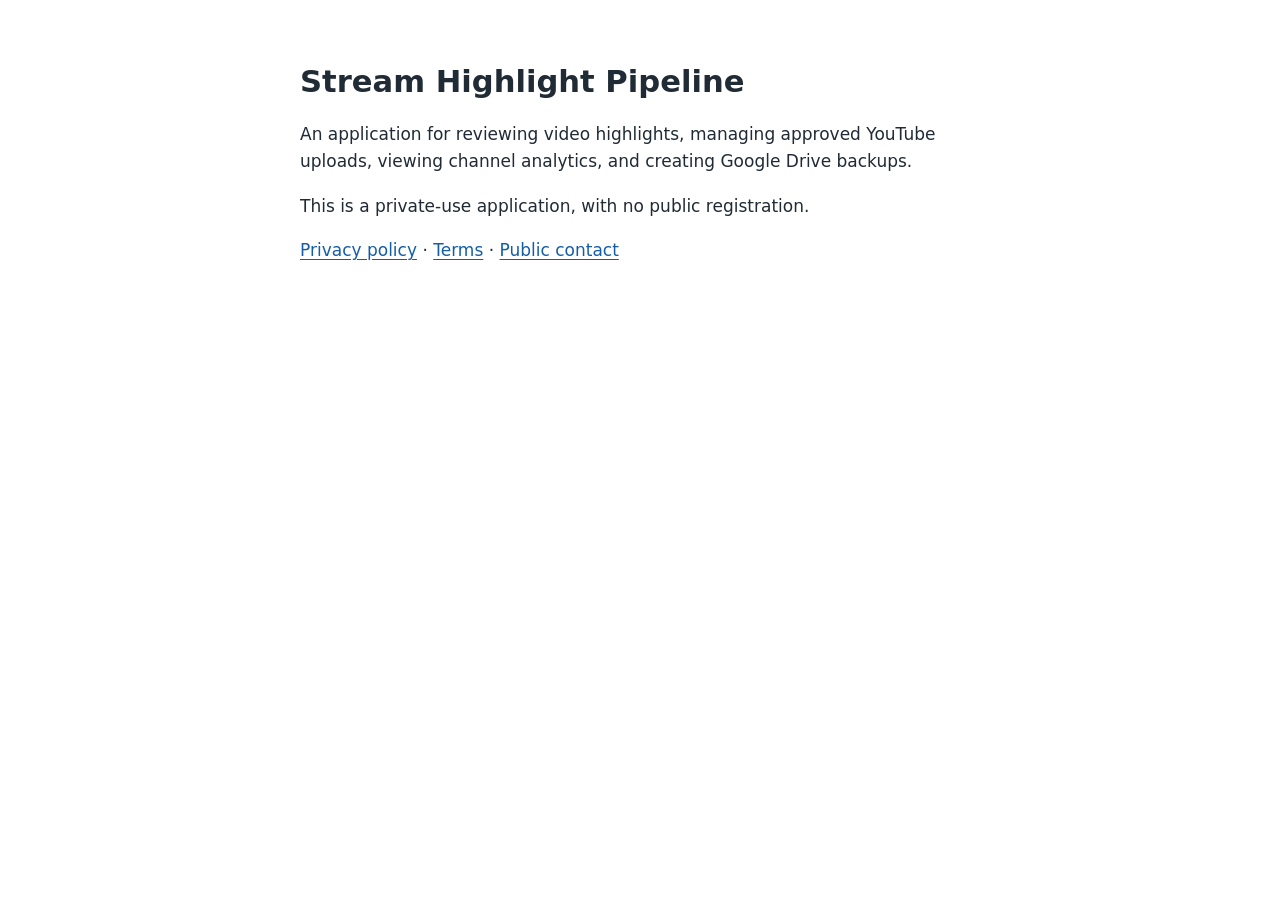
<file: index.html>
<!doctype html>
<html lang="en">
  <meta charset="utf-8" />
  <meta name="viewport" content="width=device-width,initial-scale=1" />
  <title>Stream Highlight Pipeline</title>
  <link rel="stylesheet" href="style.css" />
  <main>
    <h1>Stream Highlight Pipeline</h1>
    <p>
      An application for reviewing video highlights, managing approved YouTube
      uploads, viewing channel analytics, and creating Google Drive backups.
    </p>
    <p>This is a private-use application, with no public registration.</p>
    <nav>
      <a href="privacy.html">Privacy policy</a> ·
      <a href="terms.html">Terms</a> ·
      <a href="https://github.com/Dan1elAnthony/stream-highlight-info/issues"
        >Public contact</a
      >
    </nav>
  </main>
</html>
</file>
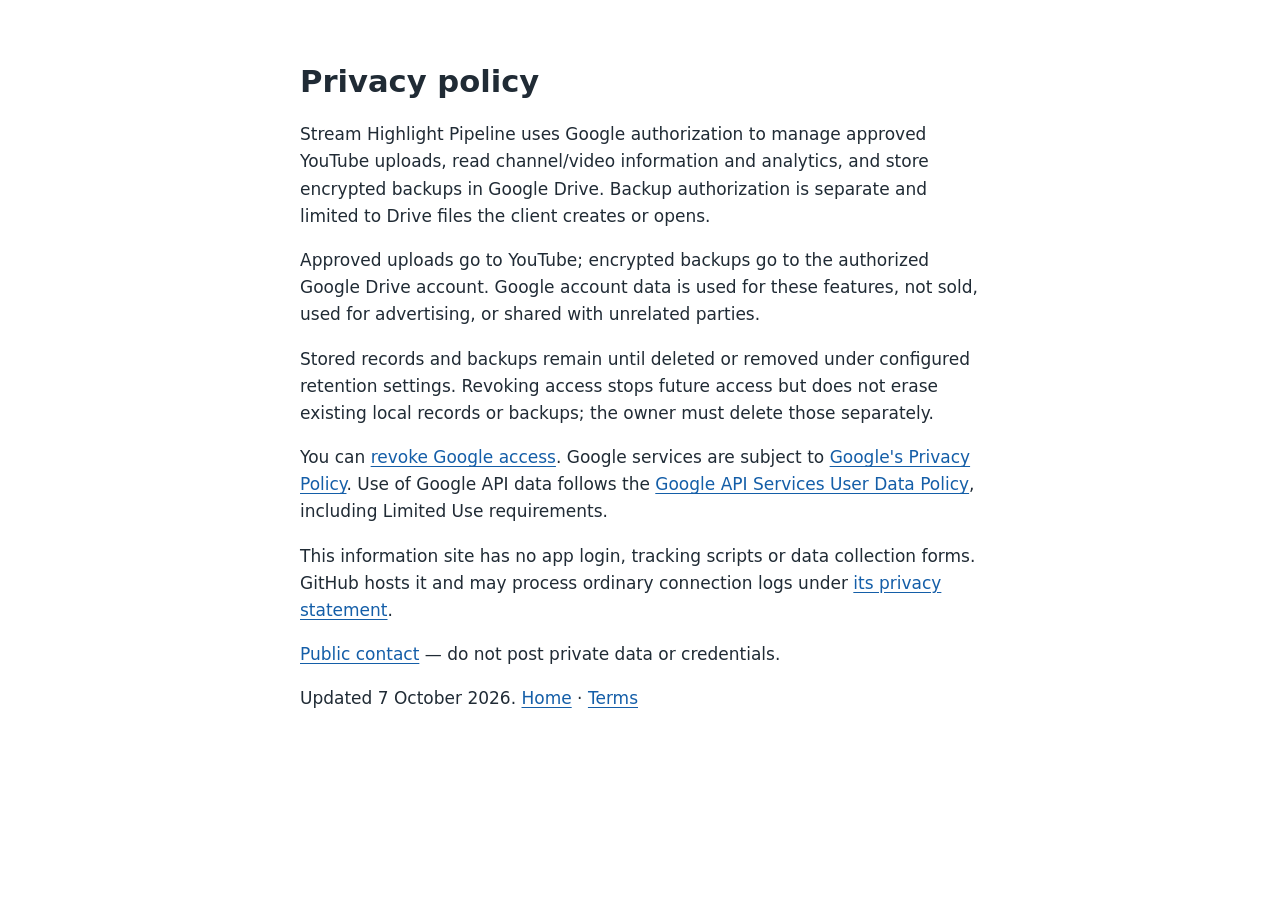
<file: privacy.html>
<!doctype html>
<html lang="en">
  <meta charset="utf-8" />
  <meta name="viewport" content="width=device-width,initial-scale=1" />
  <title>Privacy policy — Stream Highlight Pipeline</title>
  <link rel="stylesheet" href="style.css" />
  <main>
    <h1>Privacy policy</h1>
    <p>
      Stream Highlight Pipeline uses Google authorization to manage approved
      YouTube uploads, read channel/video information and analytics, and store
      encrypted backups in Google Drive. Backup authorization is separate and
      limited to Drive files the client creates or opens.
    </p>
    <p>
      Approved uploads go to YouTube; encrypted backups go to the authorized
      Google Drive account. Google account data is used for these features, not
      sold, used for advertising, or shared with unrelated parties.
    </p>
    <p>
      Stored records and backups remain until deleted or removed under
      configured retention settings. Revoking access stops future access but
      does not erase existing local records or backups; the owner must delete
      those separately.
    </p>
    <p>
      You can
      <a href="https://security.google.com/settings/security/permissions"
        >revoke Google access</a
      >. Google services are subject to
      <a href="https://policies.google.com/privacy">Google's Privacy Policy</a>.
      Use of Google API data follows the
      <a
        href="https://developers.google.com/terms/api-services-user-data-policy"
        >Google API Services User Data Policy</a
      >, including Limited Use requirements.
    </p>
    <p>
      This information site has no app login, tracking scripts or data
      collection forms. GitHub hosts it and may process ordinary connection logs
      under
      <a
        href="https://docs.github.com/en/site-policy/privacy-policies/github-general-privacy-statement"
        >its privacy statement</a
      >.
    </p>
    <p>
      <a href="https://github.com/Dan1elAnthony/stream-highlight-info/issues"
        >Public contact</a
      >
      — do not post private data or credentials.
    </p>
    <p>
      Updated 7 October 2026. <a href="index.html">Home</a> ·
      <a href="terms.html">Terms</a>
    </p>
  </main>
</html>
</file>
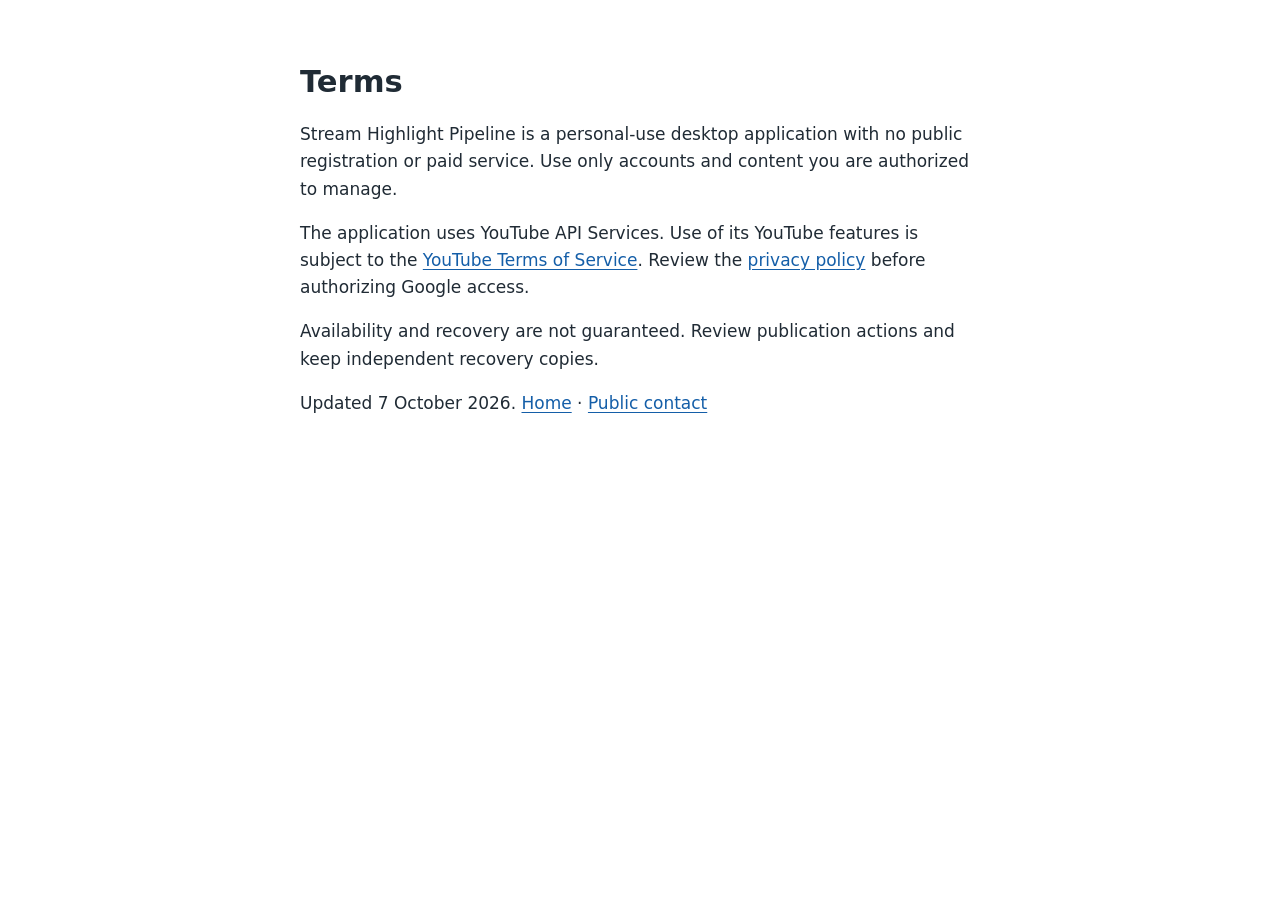
<file: terms.html>
<!doctype html>
<html lang="en">
  <meta charset="utf-8" />
  <meta name="viewport" content="width=device-width,initial-scale=1" />
  <title>Terms — Stream Highlight Pipeline</title>
  <link rel="stylesheet" href="style.css" />
  <main>
    <h1>Terms</h1>
    <p>
      Stream Highlight Pipeline is a personal-use desktop application with no
      public registration or paid service. Use only accounts and content you are
      authorized to manage.
    </p>
    <p>
      The application uses YouTube API Services. Use of its YouTube features is
      subject to the
      <a href="https://www.youtube.com/t/terms">YouTube Terms of Service</a>.
      Review the <a href="privacy.html">privacy policy</a> before authorizing
      Google access.
    </p>
    <p>
      Availability and recovery are not guaranteed. Review publication actions
      and keep independent recovery copies.
    </p>
    <p>
      Updated 7 October 2026. <a href="index.html">Home</a> ·
      <a href="https://github.com/Dan1elAnthony/stream-highlight-info/issues"
        >Public contact</a
      >
    </p>
  </main>
</html>
</file>
<file: style.css>
:root {
  font:
    17px/1.6 system-ui,
    sans-serif;
  color: #202b35;
  background: #fff;
}
main {
  max-width: 680px;
  margin: 64px auto;
  padding: 0 24px;
}
h1 {
  font-size: 1.8rem;
  line-height: 1.2;
}
a {
  color: #145ea8;
  text-underline-offset: 3px;
}
</file>
